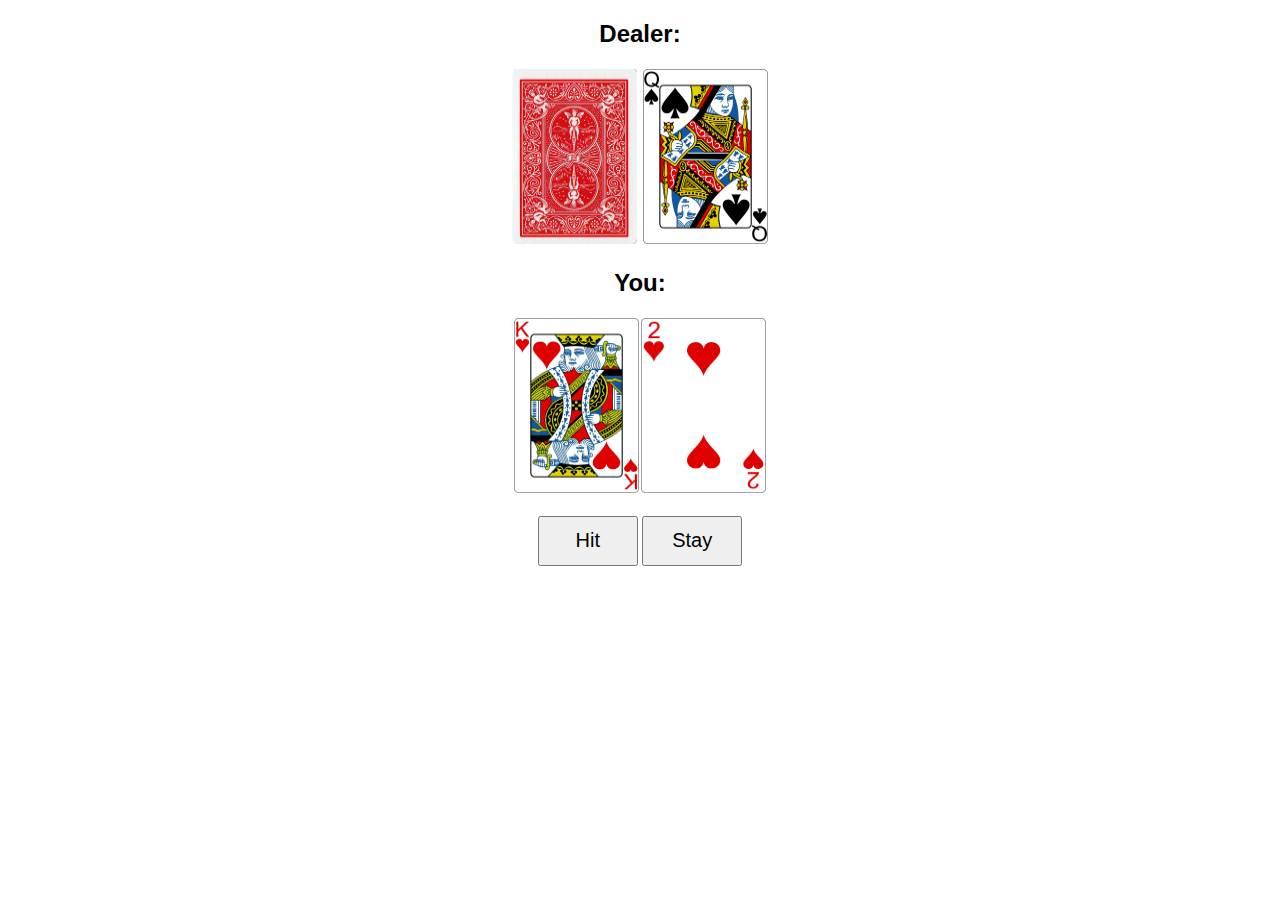
<file: Html BlackJack/index.html>
<!DOCTYPE html>
<html>
    <head>
        <meta charset="UTF-8">
        <meta name="viewport" content="width=device-width, initial-scale=1.0">
        <title>Black Jack</title>
        <link rel="stylesheet" href="blackjack.css">
        <script src="blackjack.js"></script>
    </head>

    <body>
        <h2>Dealer: <span id="dealer-sum"></span></h2>
        <div id="dealer-cards">
            <img id="hidden" src="./cards/BACK.png">
        </div>

        <h2>You: <span id="your-sum"></span></h2>
        <div id="your-cards"></div>

        <br>
        <button id="hit">Hit</button>
        <button id="stay">Stay</button>
        <p id="results"></p>
    </body>
</html>
</file>
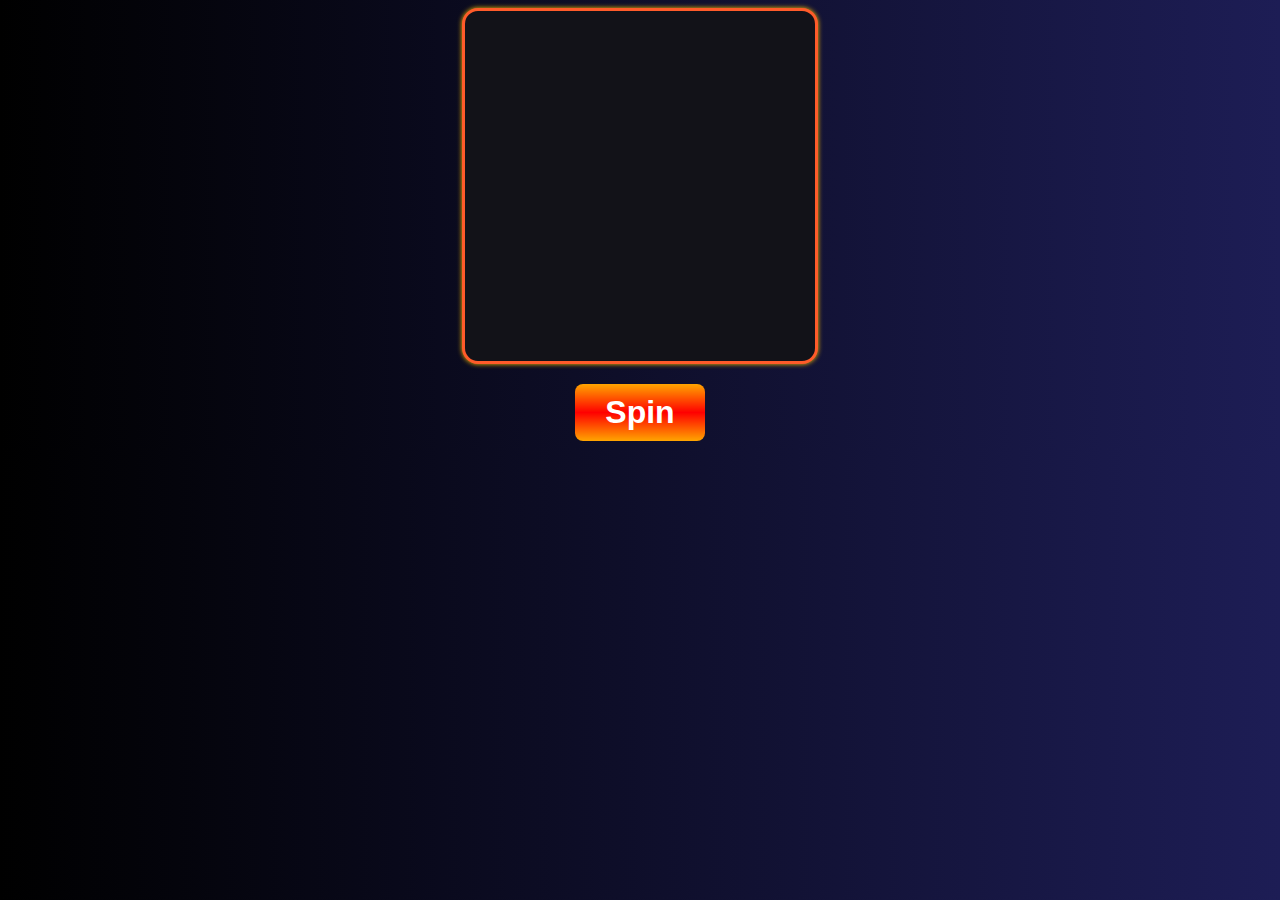
<file: index1.html>
<!DOCTYPE html>
<html lang="en">
<head>
  <meta charset="UTF-8">
  <meta name="viewport" content="width=device-width, initial-scale=1.0">
  <title>Slot Game</title>
  <link rel="stylesheet" href="styles1.css">
</head>
<body>
  <div class="slot-container">
    <div class="row">
      <div class="slot" id="slot1"></div>
      <div class="slot" id="slot2"></div>
      <div class="slot" id="slot3"></div>
    </div>
    <div class="row">
      <div class="slot" id="slot4"></div>
      <div class="slot" id="slot5"></div>
      <div class="slot" id="slot6"></div>
    </div>
    <div class="row">
      <div class="slot" id="slot7"></div>
      <div class="slot" id="slot8"></div>
      <div class="slot" id="slot9"></div>
    </div>
  </div>
  <button id="spin-btn">Spin</button>

  <script src="script1.js"></script>
</body>
</html>
</file>
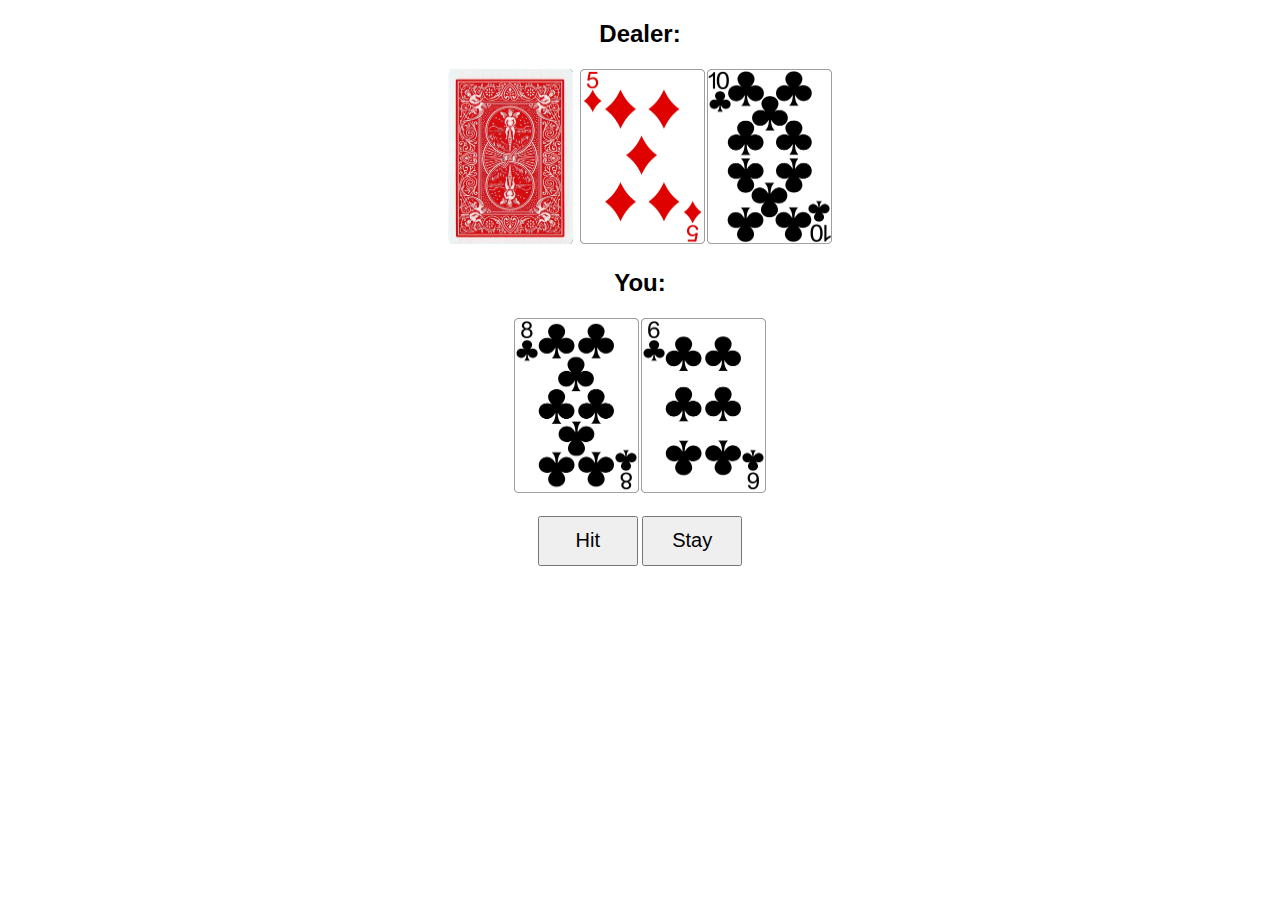
<file: index2.html>
<!DOCTYPE html>
<html>
    <head>
        <meta charset="UTF-8">
        <meta name="viewport" content="width=device-width, initial-scale=1.0">
        <title>Black Jack</title>
        <link rel="stylesheet" href="styles2.css">
        <script src="script2.js"></script>
    </head>

    <body>
        <h2>Dealer: <span id="dealer-sum"></span></h2>
        <div id="dealer-cards">
            <img id="hidden" src="./cards/BACK.png">
        </div>

        <h2>You: <span id="your-sum"></span></h2>
        <div id="your-cards"></div>

        <br>
        <button id="hit">Hit</button>
        <button id="stay">Stay</button>
        <p id="results"></p>
    </body>
</html>
</file>
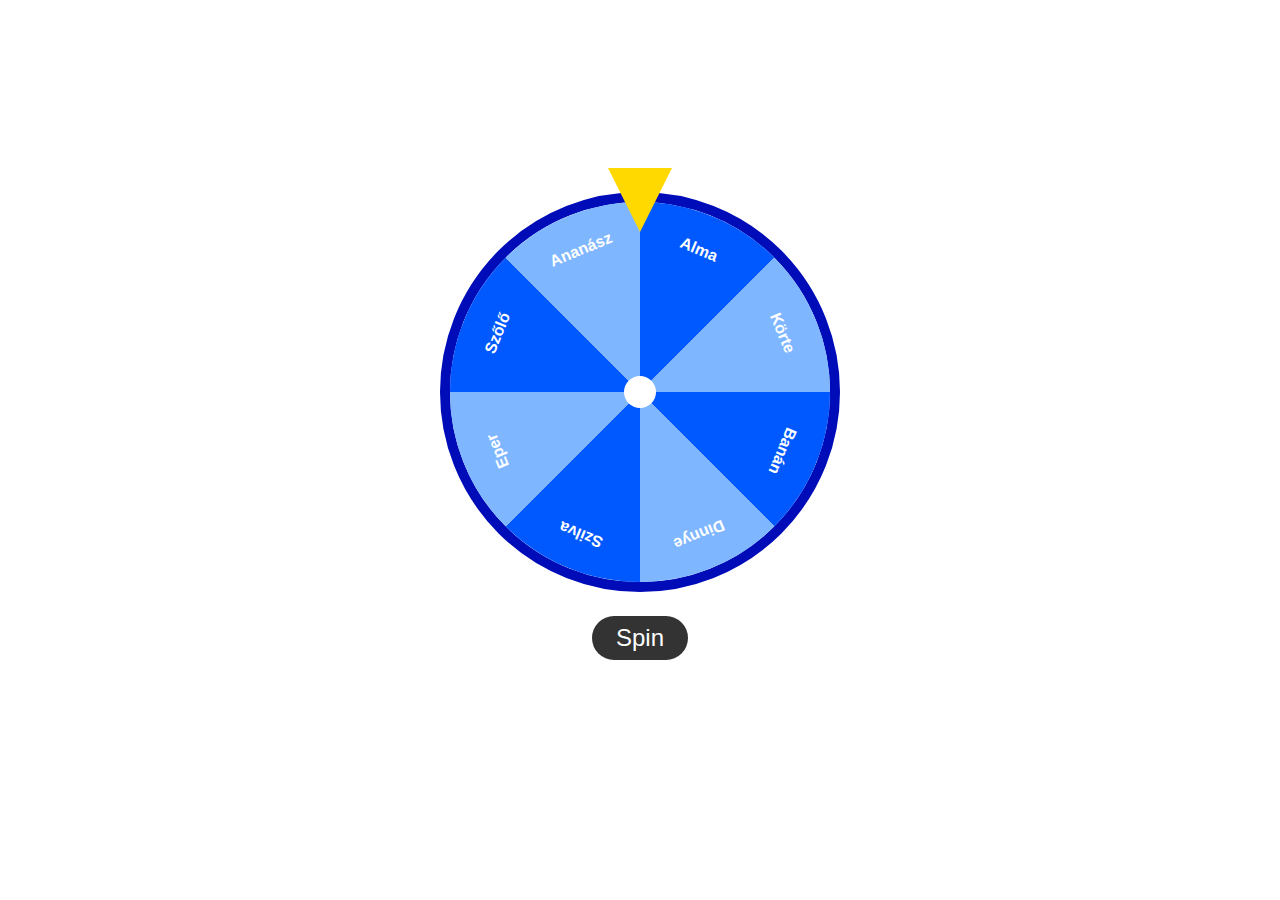
<file: index3.html>
<!DOCTYPE html>
<html lang="en">
	<head>
		<meta charset="UTF-8" />
		<meta http-equiv="X-UA-Compatible" content="IE=edge" />
		<meta name="viewport" content="width=device-width, initial-scale=1.0" />
		<title>Document</title>
		<link rel="stylesheet" href="styles3.css" />
	</head>
	<body>
		<main>
			<section class="main">
				<span>
					<ul class="wheel"></ul>
				</span>
				<button class="btn--wheel">Spin</button>
			</section>
			<h1 class="msg"></h1>
		</main>
		<script src="script3.js"></script>
	</body>
</html>
</file>
<file: Html BlackJack/blackjack.css>
body {
    font-family: Arial, Helvetica, sans-serif;
    text-align: center;
}

#dealer-cards img {
    height: 175px;
    width: 125px;
    margin: 1px;
}

#your-cards img {
    height: 175px;
    width: 125px;
    margin: 1px;
}

#hit {
    width: 100px;
    height: 50px;
    font-size: 20px;
}

#stay {
    width: 100px;
    height: 50px;
    font-size: 20px;
}
</file>
<file: styles1.css>
body{
    display: flex;
    align-items: center;
    justify-content: center;
    flex-direction: column;
    background-image: linear-gradient(to left,rgb(29,         29,85),black);
    background-size: cover;
    height: auto;
}

h1{
    color: rgba(226, 226, 226, 0.7);
}

.slot-container {
    background-color: rgb(18, 18, 24);
    display: flex;
    flex-direction: column;
    align-items: center;
    width: 340px;
    height: auto;
    background-size: cover;
    background-repeat: no-repeat;
    padding: 10px 5px;
    border-radius: 16px;
    border: 3px solid #ff5b2a;
    box-shadow: 0 0 5px #FFC300;
    animation: blink 0.2s infinite alternate;
  }
  
  .row {
    display: flex;
  }
  
  .slot {
    
    width: 100px;
    height: 100px;
    margin: 5px;
    background-size: cover;
    box-sizing: border-box; 
    border-radius: 8px;
  }
  .winning-square {
   
    box-sizing: border-box; 
    border: 10px solid #ff5b2a;
    box-shadow: 0 0 5px #FFC300;
    animation: blink 0.2s infinite alternate; 
    }

  

  #spin-btn{
    margin-top: 20px;
    padding: 10px 30px;
    font-size: 2rem;
    border-radius: 8px;
    cursor: pointer;
    background-image: linear-gradient(orange,red,orange);    
    color: white;
    font-weight: bold;
    border: none;
    box-shadow: black;
  }
  #spin-btn:hover{
    margin-top: 20px;
    padding: 10px 30px;
    font-size: 2rem;
    border-radius: 8px;
    cursor: pointer;
    background-image: linear-gradient(rgb(255, 176, 31),rgb(255, 60, 60),rgb(255, 190, 70));    
    color: white;
    font-weight: bold;
    border: none;
    box-shadow: black;
  }
  #spin-btn:active{
    margin-top: 20px;
    padding: 10px 30px;
    font-size: 2rem;
    border-radius: 8px;
    cursor: pointer;
    background-image: linear-gradient(rgb(168, 109, 0),rgb(141, 6, 6),rgb(158, 103, 0));    
    color: white;
    font-weight: bold;
    border: none;
    box-shadow: black;
  }

  @keyframes blink {
    from { border-color: transparent; }
    to { border-color: #FFC300; } 
}
</file>
<file: styles2.css>
body {
    font-family: Arial, Helvetica, sans-serif;
    text-align: center;
}

#dealer-cards img {
    height: 175px;
    width: 125px;
    margin: 1px;
}

#your-cards img {
    height: 175px;
    width: 125px;
    margin: 1px;
}

#hit {
    width: 100px;
    height: 50px;
    font-size: 20px;
}

#stay {
    width: 100px;
    height: 50px;
    font-size: 20px;
}
</file>
<file: styles3.css>
:root {
	--size-wheel: 25rem;
}

html {
	box-sizing: border-box;
	height: 100%;
	overflow: hidden;
}

body {
	height: 100%;
	display: flex;
	justify-content: center;
	align-items: center;
}

* {
	margin: 0;
	padding: 0;
	box-sizing: border-box;
}

.msg {
	min-height: 4rem;
	font-family: Arial, Helvetica, sans-serif;
	margin-top: 0.5rem;
	text-transform: capitalize;
}

ul {
	position: relative;
	padding: 0;
	margin: 1rem 0;
	width: var(--size-wheel);
	height: var(--size-wheel);
	border: 10px solid rgb(0, 12, 184);
	border-radius: 50%;
	list-style: none;
	overflow: hidden;
	transition: cubic-bezier(0.075, 0.8, 0.2, 1) 7s;
}

span {
	display: inline-block;
	position: relative;
	padding: 0.5rem;
}

span::before {
	content: '';
	position: absolute;
	top: 0rem;
	left: 50%;
	border-left: 2rem solid transparent;
	border-right: 2rem solid transparent;
	border-top: 4rem solid rgb(255, 217, 0);
	z-index: 2;
	transform: translateX(-50%);
	animation: arrow ease-out 0.6s infinite;
}

@keyframes arrow {
	0% {
		top: -2rem;
	}
	80% {
		top: 0;
	}
	100% {
		top: -1.5rem;
	}
}

span::after {
	content: '';
	width: 2rem;
	height: 2rem;
	position: absolute;
	top: 50%;
	left: 50%;
	transform: translate(-50%, -50%);
	background-color: rgb(255, 255, 255);
	border-radius: 50%;
}

li {
	overflow: hidden;
	position: absolute;
	top: 0;
	right: 0;
	width: 50%;
	height: 50%;
	transform-origin: 0% 100%;
}

.text {
	font-family: Arial, Helvetica, sans-serif;
	position: absolute;
	left: -100%;
	width: 200%;
	height: 200%;
	display: block;
	text-align: center;
	padding-top: 1.7rem;
	font-weight: 600;
	color: #fff;
}

.text > b {
	display: inline-block;
	word-break: break-word;
	max-width: 20%;
}

.text-1 {
	background-color: rgb(0, 89, 255);
}

.text-2 {
	background-color: rgb(126, 182, 255);
}

.main {
	display: flex;
	align-items: center;
	justify-content: center;
	flex-direction: column;
}

button {
	display: inline-block;
	text-align: center;
	border: 0;
	background-color: #333;
	color: #fff;
	font-size: 1.5rem;
	border-radius: 4rem;
	padding: 0.5rem 1.5rem;
	width: auto;
	cursor: pointer;
	outline: none;
}

button:hover {
	opacity: 0.8;
}
</file>
